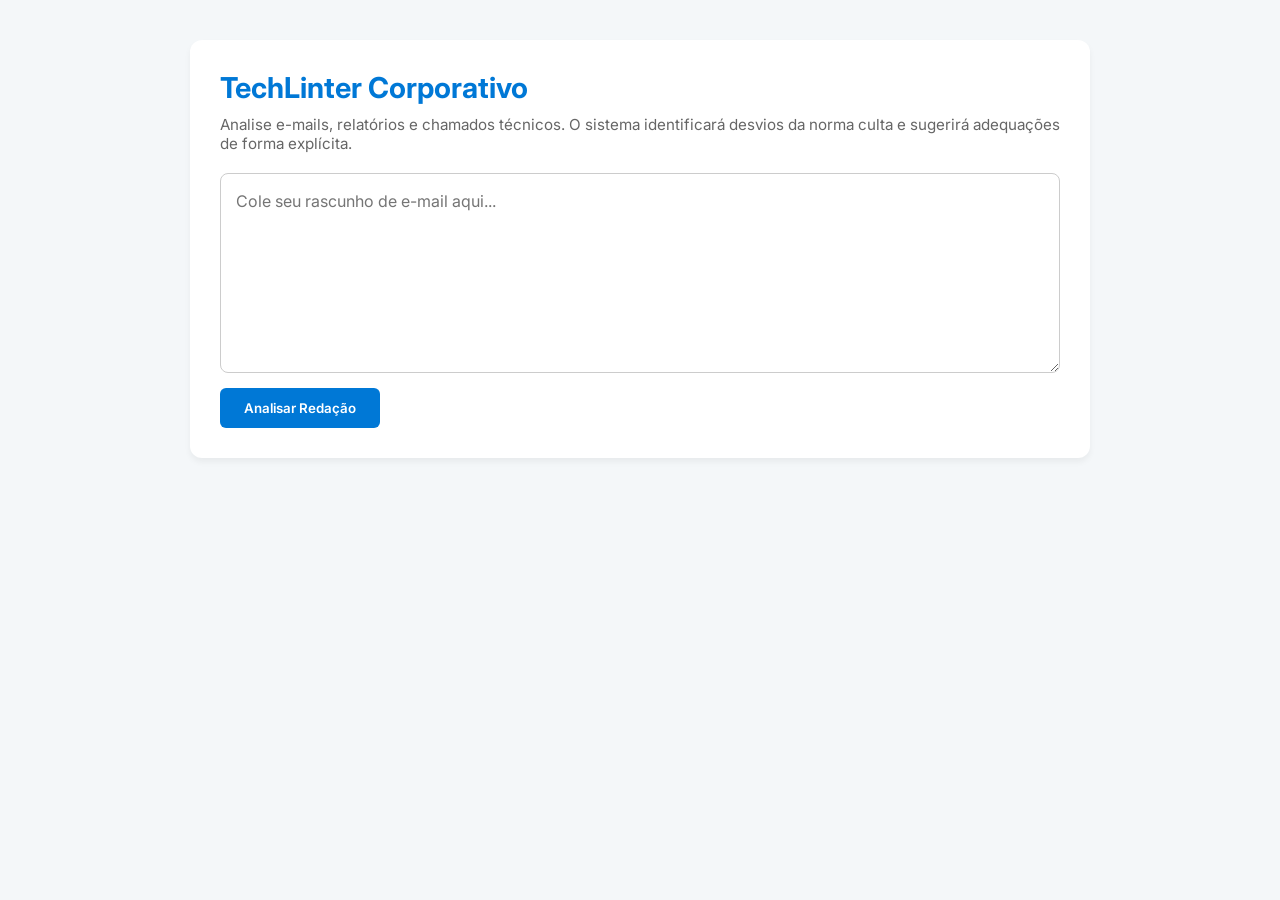
<file: comunicacao/agenda_1/revisor_tecnico/index.html>
<!DOCTYPE html>
<html lang="pt-BR">
<head>
    <meta charset="UTF-8">
    <meta name="viewport" content="width=device-width, initial-scale=1.0">
    <title>TechLinter | Revisor de Redação Técnica</title>
    
    <!-- Importa a fonte Inter do Google Fonts para manter o design corporativo -->
    <link href="https://fonts.googleapis.com/css2?family=Inter:wght@400;500;600&display=swap" rel="stylesheet">
    
    <!-- Conecta este arquivo HTML ao nosso arquivo de estilos (CSS) -->
    <link rel="stylesheet" href="style.css">
</head>
<body>

    <!-- Container principal que segura e centraliza todo o conteúdo do app -->
    <div class="container">
        <h1>TechLinter Corporativo</h1>
        <p class="desc">Analise e-mails, relatórios e chamados técnicos. O sistema identificará desvios da norma culta e sugerirá adequações de forma explícita.</p>
        
        <!-- SEÇÃO DE ENTRADA: Onde o usuário digita o texto -->
        <div class="editor-section">
            <!-- O 'id' é a âncora que o JavaScript vai usar para ler o que foi digitado -->
            <textarea id="inputText" placeholder="Cole seu rascunho de e-mail aqui..."></textarea>
            
            <!-- onclick aponta para a função que será disparada no JS quando o botão for clicado -->
            <button onclick="analyzeText()" class="btn-primary">Analisar Redação</button>
        </div>

        <!-- SEÇÃO DE RESULTADOS: Começa invisível via CSS, o JS vai mostrá-la depois -->
        <div class="results-section" id="resultsSection">
            <h2>Resultado da Análise</h2>
            
            <!-- Div vazia onde o JS vai injetar o texto cheio de marcações coloridas -->
            <div class="output-text" id="outputText"></div>
            
            <h3>Detalhamento das Correções</h3>
            
            <!-- Div vazia onde o JS vai criar os "Cards" mostrando Palavra Errada -> Palavra Certa -->
            <div class="log-container" id="logContainer"></div>

            <!-- NOVA SEÇÃO FINAL: Mostra o texto já corrigido e pronto para copiar -->
            <!-- Também começa oculta e só aparece se tiver erros corrigidos -->
            <div id="finalSection" class="final-section">
                <h3>Texto Corrigido (Pronto para Uso)</h3>
                <p class="desc">Você pode editar o texto abaixo antes de copiar para o seu e-mail.</p>
                
                <!-- Textarea que receberá o texto já formatado pelo algoritmo -->
                <textarea id="finalText" class="final-textarea"></textarea>
                
                <!-- Botão que dispara a função de copiar para a área de transferência -->
                <button onclick="copyText()" class="btn-copy">📋 Copiar Texto</button>
            </div>
        </div>
    </div>

    <!-- Conecta o HTML ao motor do aplicativo (JavaScript) -->
    <!-- Fica no final do body para o navegador renderizar a tela antes de carregar a lógica -->
    <script src="app.js"></script>
</body>
</html>
</file>
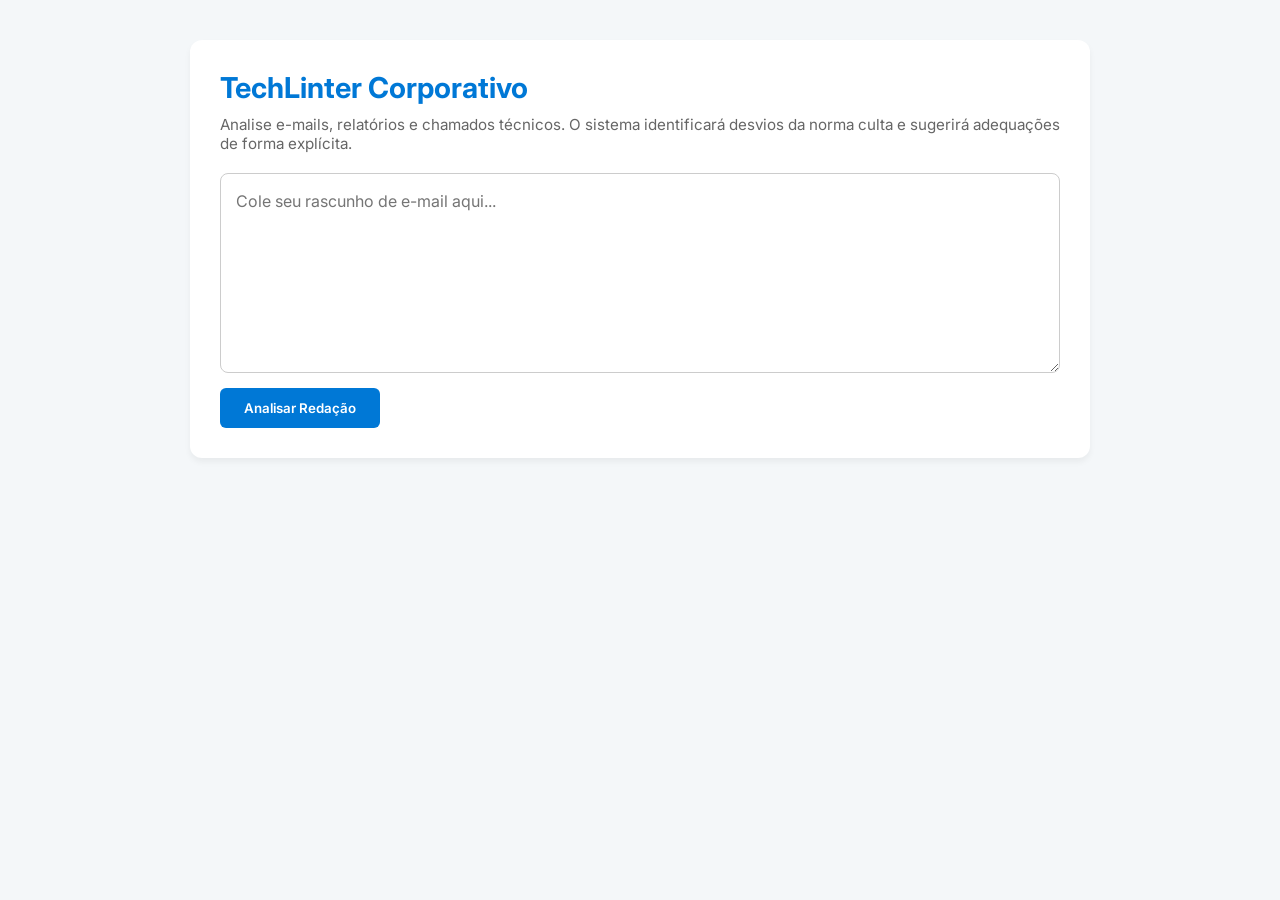
<file: modulo_1/comunicacao/agenda_1/corporate_techlinter/index.html>
<!DOCTYPE html>
<html lang="pt-BR">
<head>
    <meta charset="UTF-8">
    <meta name="viewport" content="width=device-width, initial-scale=1.0">
    <title>TechLinter | Revisor de Redação Técnica</title>
    
    <!-- Importa a fonte Inter do Google Fonts para manter o design corporativo -->
    <link href="https://fonts.googleapis.com/css2?family=Inter:wght@400;500;600&display=swap" rel="stylesheet">
    
    <!-- Conecta este arquivo HTML ao nosso arquivo de estilos (CSS) -->
    <link rel="stylesheet" href="style.css">
</head>
<body>

    <!-- Container principal que segura e centraliza todo o conteúdo do app -->
    <div class="container">
        <h1>TechLinter Corporativo</h1>
        <p class="desc">Analise e-mails, relatórios e chamados técnicos. O sistema identificará desvios da norma culta e sugerirá adequações de forma explícita.</p>
        
        <!-- SEÇÃO DE ENTRADA: Onde o usuário digita o texto -->
        <div class="editor-section">
            <!-- O 'id' é a âncora que o JavaScript vai usar para ler o que foi digitado -->
            <textarea id="inputText" placeholder="Cole seu rascunho de e-mail aqui..."></textarea>
            
            <!-- onclick aponta para a função que será disparada no JS quando o botão for clicado -->
            <button onclick="analyzeText()" class="btn-primary">Analisar Redação</button>
        </div>

        <!-- SEÇÃO DE RESULTADOS: Começa invisível via CSS, o JS vai mostrá-la depois -->
        <div class="results-section" id="resultsSection">
            <h2>Resultado da Análise</h2>
            
            <!-- Div vazia onde o JS vai injetar o texto cheio de marcações coloridas -->
            <div class="output-text" id="outputText"></div>
            
            <h3>Detalhamento das Correções</h3>
            
            <!-- Div vazia onde o JS vai criar os "Cards" mostrando Palavra Errada -> Palavra Certa -->
            <div class="log-container" id="logContainer"></div>

            <!-- NOVA SEÇÃO FINAL: Mostra o texto já corrigido e pronto para copiar -->
            <!-- Também começa oculta e só aparece se tiver erros corrigidos -->
            <div id="finalSection" class="final-section">
                <h3>Texto Corrigido (Pronto para Uso)</h3>
                <p class="desc">Você pode editar o texto abaixo antes de copiar para o seu e-mail.</p>
                
                <!-- Textarea que receberá o texto já formatado pelo algoritmo -->
                <textarea id="finalText" class="final-textarea"></textarea>
                
                <!-- Botão que dispara a função de copiar para a área de transferência -->
                <button onclick="copyText()" class="btn-copy">📋 Copiar Texto</button>
            </div>
        </div>
    </div>

    <!-- Conecta o HTML ao motor do aplicativo (JavaScript) -->
    <!-- Fica no final do body para o navegador renderizar a tela antes de carregar a lógica -->
    <script src="app.js"></script>
</body>
</html>
</file>
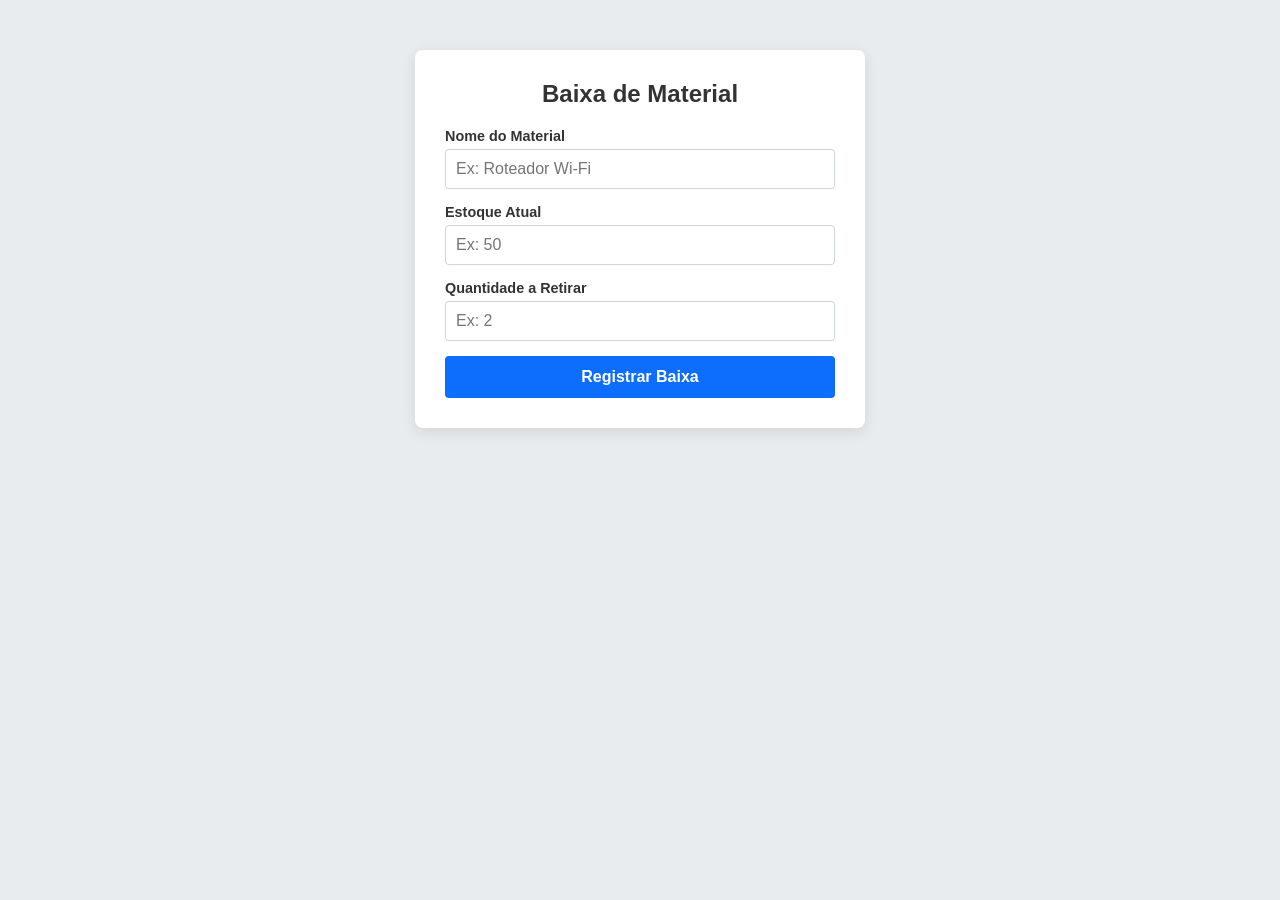
<file: modulo_1/desenvolvimento_de_sistemas_1/agenda_1/logical_inventory_control_system/index.html>
<!DOCTYPE html>
<html lang="pt-BR">
<head>
    <meta charset="UTF-8">
    <meta name="viewport" content="width=device-width, initial-scale=1.0">
    <title>Painel de Estoque</title>

    <!-- O CSS abaixo dita as regras de design (cores, margens, fontes) -->
    <style>
        /* O asterisco reseta margens padrão do navegador para evitar bugs visuais */
        * { box-sizing: border-box; margin: 0; padding: 0; }
        
        body { 
            font-family: 'Segoe UI', Tahoma, Geneva, Verdana, sans-serif; 
            background-color: #e9ecef; /* Cinza bem claro para fundo de sistemas */
            color: #333; 
            display: flex; 
            justify-content: center; 
            padding: 50px 20px; 
        }
        
        /* Estilo do "Cartão" branco no meio da tela */
        .card { 
            background: #fff; 
            width: 100%; 
            max-width: 450px; 
            padding: 30px; 
            border-radius: 8px; 
            box-shadow: 0 4px 15px rgba(0,0,0,0.1); 
        }
        
        .card h2 { margin-bottom: 20px; font-size: 1.5rem; text-align: center; }
        
        .form-group { margin-bottom: 15px; }
        .form-group label { display: block; margin-bottom: 5px; font-weight: 600; font-size: 0.9rem; }
        .form-group input { width: 100%; padding: 10px; border: 1px solid #ced4da; border-radius: 4px; font-size: 1rem; }
        
        /* Estilo do Botão */
        .btn { width: 100%; padding: 12px; background-color: #0d6efd; color: white; border: none; border-radius: 4px; font-size: 1rem; font-weight: bold; cursor: pointer; transition: 0.2s; }
        .btn:hover { background-color: #0b5ed7; } /* Fica mais escuro ao passar o mouse */
        
        /* Caixa de Resposta Invisível por Padrão */
        .feedback { margin-top: 20px; padding: 15px; border-radius: 5px; display: none; text-align: center; }
        
        /* Classes de estado (chamadas via Javascript depois) */
        .erro { background-color: #f8d7da; color: #842029; border: 1px solid #f5c6cb; }
        .alerta { background-color: #fff3cd; color: #664d03; border: 1px solid #ffeeba; }
        .sucesso { background-color: #d1e7dd; color: #0f5132; border: 1px solid #badbcc; }
        
        .destaque { font-size: 1.3rem; font-weight: bold; display: block; margin-top: 8px; }
    </style>
</head>
<body>

<!-- Estrutura HTML: Apenas desenha os inputs na tela -->
<div class="card">
    <h2>Baixa de Material</h2>
    
    <div class="form-group">
        <label for="nomeItem">Nome do Material</label>
        <input type="text" id="nomeItem" placeholder="Ex: Roteador Wi-Fi" autocomplete="off">
    </div>

    <div class="form-group">
        <label for="qtdAtual">Estoque Atual</label>
        <input type="number" id="qtdAtual" placeholder="Ex: 50" min="0">
    </div>

    <div class="form-group">
        <label for="qtdRetirada">Quantidade a Retirar</label>
        <input type="number" id="qtdRetirada" placeholder="Ex: 2" min="1">
    </div>

    <!-- O onclick avisa o navegador para rodar a função Javascript quando clicado -->
    <button class="btn" onclick="processarBaixa()">Registrar Baixa</button>

    <!-- Div vazia que o Javascript vai preencher com o resultado -->
    <div id="areaFeedback" class="feedback"></div>
</div>

<!-- Lógica de Programação: O "Cérebro" da tela -->
<script>
    function processarBaixa() {
        // 1. ENTRADA DE DADOS
        // Capturamos o que o usuário digitou. 
        // Usamos 'parseInt' para garantir que o texto digitado seja tratado como número inteiro para matemática.
        const nomeItem = document.getElementById('nomeItem').value.trim();
        const qtdAtual = parseInt(document.getElementById('qtdAtual').value);
        const qtdRetirada = parseInt(document.getElementById('qtdRetirada').value);
        
        // Selecionamos a caixa onde a resposta vai aparecer
        const areaFeedback = document.getElementById('areaFeedback');

        // 2. VALIDAÇÃO DE SEGURANÇA (Boas Práticas)
        // Antes de fazer contas, verificamos se o usuário preencheu tudo certo.
        // isNaN significa "Is Not a Number" (Não é um número).
        if (nomeItem === '' || isNaN(qtdAtual) || isNaN(qtdRetirada)) {
            areaFeedback.style.display = 'block';
            areaFeedback.className = 'feedback erro'; // Aplica o CSS vermelho
            areaFeedback.innerHTML = 'Por favor, preencha todos os campos corretamente.';
            return; // O 'return' mata a função aqui. O código abaixo não executa se houver erro.
        }

        // 3. PROCESSAMENTO
        // A lógica principal da Agenda 1: subtrair os valores.
        const saldoFinal = qtdAtual - qtdRetirada;

        // 4. SAÍDA (Aplicando as Regras de Negócio)
        areaFeedback.style.display = 'block'; // Torna a caixa visível

        // Regra A: O estoque não pode ficar negativo.
        if (saldoFinal < 0) {
            areaFeedback.className = 'feedback erro';
            // Usamos a crase (`) para misturar texto com variáveis facilmente (${variavel})
            areaFeedback.innerHTML = `Erro: Saldo insuficiente. O estoque ficaria negativo em ${saldoFinal} unidades.`;
        } 
        
        // Regra B: Se o estoque final for 5 ou menos, a baixa acontece, mas gera um alerta.
        else if (saldoFinal <= 5) {
            areaFeedback.className = 'feedback alerta'; // Aplica o CSS amarelo
            areaFeedback.innerHTML = `
                Atenção! Estoque crítico de <b>${nomeItem}</b>.
                <span class="destaque">Restam: ${saldoFinal} unid.</span>
                Alerte o setor de compras para reposição!
            `;
        } 
        
        // Regra C: Se o saldo for maior que 5, tudo certo (Verde).
        else {
            areaFeedback.className = 'feedback sucesso'; // Aplica o CSS verde
            areaFeedback.innerHTML = `
                Baixa de <b>${nomeItem}</b> registrada com sucesso!
                <span class="destaque">Saldo Atual: ${saldoFinal} unid.</span>
            `;
        }
    }
</script>

</body>
</html>
</file>
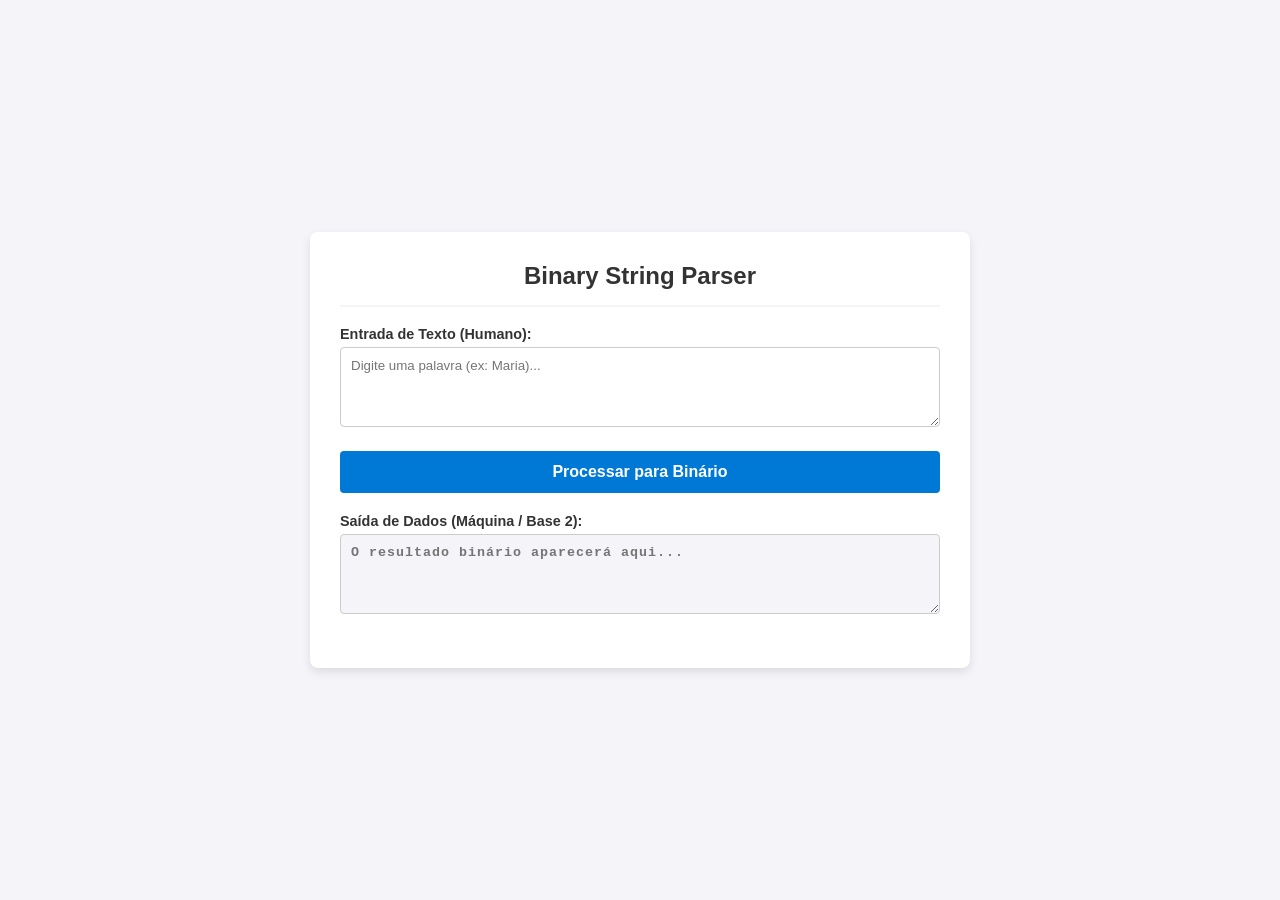
<file: modulo_1/tecnologia_da_informacao_1/agenda_01/conversor_binario/index.html>
<!DOCTYPE html>
<html lang="pt-BR">
<head>
    <!-- [HTML] Metadados e configuração da página -->
    <meta charset="UTF-8">
    <meta name="viewport" content="width=device-width, initial-scale=1.0">
    <title>Binary String Parser | TI 1</title>

    <!-- [HTML] Conecta este esqueleto ao arquivo de estilos CSS -->
    <link rel="stylesheet" href="style.css">
</head>
<body>

    <!-- [HTML] Estrutura semântica principal (Container) -->
    <main class="container">
        <header>
            <h2>Binary String Parser</h2>
        </header>
        
        <!-- Bloco de Entrada de Dados -->
        <div class="input-group">
            <label for="inputText">Entrada de Texto (Humano):</label>
            <!-- O 'id' é a âncora invisível que o JavaScript usará para encontrar e capturar o texto digitado -->
            <textarea id="inputText" placeholder="Digite uma palavra (ex: Maria)..."></textarea>
        </div>

        <!-- Botão de Ação -->
        <!-- O 'id' permite que o JavaScript 'escute' quando este botão for clicado -->
        <button id="btnConvert">Processar para Binário</button>

        <!-- Bloco de Saída de Dados -->
        <div class="input-group">
            <label for="outputText">Saída de Dados (Máquina / Base 2):</label>
            <!-- O atributo 'readonly' trava o campo para que o usuário não digite, apenas o sistema pode alterar -->
            <textarea id="outputText" readonly placeholder="O resultado binário aparecerá aqui..."></textarea>
        </div>
    </main>

    <!-- [HTML] Conecta o esqueleto ao cérebro (JavaScript) - Criaremos este arquivo no próximo passo -->
    <script src="script.js"></script>

</body>
</html>
</file>
<file: comunicacao/agenda_1/revisor_tecnico/style.css>
/* 
 * VARIÁVEIS CSS (:root)
 * O coração do nosso Design System. Se você mudar a cor aqui, 
 * ela muda em todos os botões, bordas e textos do site que a utilizam.
 */
:root {
    --bg-color: #f4f7f9;
    --card-bg: #ffffff;
    --text-main: #333333;
    --primary-color: #0078D6;
    --error-barbarismo: #E52207; /* Vermelho */
    --error-pleonasmo: #F38020; /* Laranja */
    --error-sintaxe: #8E75B2; /* Roxo */
    --success-color: #4EAA25; /* Verde */
}

/* RESET: Zera margens padrão do navegador e aplica a fonte global */
* { margin: 0; padding: 0; box-sizing: border-box; font-family: 'Inter', sans-serif; }

/* BODY: Centraliza o app na tela e define a cor de fundo geral */
body { background-color: var(--bg-color); color: var(--text-main); padding: 40px 20px; display: flex; justify-content: center; }

/* CONTAINER: O cartão principal branco com sombra */
.container { max-width: 900px; width: 100%; background: var(--card-bg); padding: 30px; border-radius: 12px; box-shadow: 0 4px 6px rgba(0,0,0,0.05); }

h1 { font-size: 1.8rem; margin-bottom: 10px; color: var(--primary-color); }
p.desc { color: #666; margin-bottom: 20px; font-size: 0.95rem; }

.editor-section { display: flex; flex-direction: column; gap: 15px; }

/* CAIXAS DE TEXTO (TEXTAREA) */
textarea { width: 100%; height: 200px; padding: 15px; border: 1px solid #ccc; border-radius: 8px; resize: vertical; font-size: 1rem; line-height: 1.5; outline: none; transition: border-color 0.2s; }
textarea:focus { border-color: var(--primary-color); }

/* BOTÕES GERAIS */
button { border: none; padding: 12px 24px; border-radius: 6px; font-weight: 600; cursor: pointer; transition: background 0.2s; align-self: flex-start; color: white; }
.btn-primary { background-color: var(--primary-color); }
.btn-primary:hover { background-color: #005bb5; }

/* 
 * ÁREA DE RESULTADOS 
 * 'display: none' esconde a seção quando a página carrega.
 * O JavaScript vai injetar a classe '.active' nela, que tem 'display: block', fazendo-a aparecer.
 */
.results-section { margin-top: 30px; display: none; border-top: 1px solid #eee; padding-top: 20px; }
.results-section.active { display: block; }

h2, h3 { margin-bottom: 15px; color: var(--text-main); }
h2 { font-size: 1.3rem; }
h3 { font-size: 1.1rem; margin-top: 20px; }

.output-text { background: #f9f9f9; padding: 20px; border-radius: 8px; line-height: 1.8; border: 1px solid #eee; margin-bottom: 20px; white-space: pre-wrap; }

/* 
 * MARCADORES NO TEXTO (HIGHLIGHTS) 
 * O 'rgba' aplica transparência (0.15 = 15%) na cor de fundo para não ofuscar a leitura.
 * A borda inferior sólida recebe a cor real do erro.
 */
.hl-barbarismo { background-color: rgba(229, 34, 7, 0.15); border-bottom: 2px solid var(--error-barbarismo); font-weight: 600; cursor: help; padding: 0 4px; border-radius: 3px; }
.hl-pleonasmo { background-color: rgba(243, 128, 32, 0.15); border-bottom: 2px solid var(--error-pleonasmo); font-weight: 600; cursor: help; padding: 0 4px; border-radius: 3px; }
.hl-sintaxe { background-color: rgba(142, 117, 178, 0.15); border-bottom: 2px solid var(--error-sintaxe); font-weight: 600; cursor: help; padding: 0 4px; border-radius: 3px; }

/* CARDS DE LOG (Onde explica os erros) */
.log-container { display: flex; flex-direction: column; gap: 10px; }
.log-card { padding: 15px; border-left: 4px solid #ccc; background: #fff; box-shadow: 0 2px 4px rgba(0,0,0,0.05); border-radius: 4px; }

/* As bordas dos cards mudam dependendo da categoria do erro */
.log-card.barbarismo { border-color: var(--error-barbarismo); }
.log-card.pleonasmo { border-color: var(--error-pleonasmo); }
.log-card.sintaxe { border-color: var(--error-sintaxe); }

.log-title { font-weight: 600; margin-bottom: 10px; font-size: 0.95rem; }

/* ESTILO DA CORREÇÃO (Palavra Errada riscada -> Palavra Certa verde) */
.log-correction { display: flex; align-items: center; gap: 10px; font-size: 1.1rem; margin-bottom: 8px; }
.word-wrong { color: #d32f2f; text-decoration: line-through; font-weight: 500; }
.word-right { color: var(--success-color); font-weight: 600; }
.arrow { color: #999; }
.log-obs { color: #666; font-size: 0.85rem; font-style: italic; }

/* 
 * NOVA SEÇÃO: RESULTADO FINAL E CÓPIA
 * Tem um fundo verde super claro (#f0fdf4) para passar a ideia de "Corrigido / Sucesso".
 */
.final-section { display: none; margin-top: 40px; border-top: 1px dashed #ccc; padding-top: 20px; }
.final-textarea { background-color: #f0fdf4; border-color: var(--success-color); height: 150px; }
.final-textarea:focus { border-color: #16a34a; box-shadow: 0 0 0 3px rgba(34, 197, 94, 0.2); }
.btn-copy { background-color: var(--success-color); display: flex; align-items: center; gap: 8px; }
.btn-copy:hover { background-color: #3b82f6; } /* Fica azul ao passar o mouse */
</file>
<file: modulo_1/comunicacao/agenda_1/corporate_techlinter/style.css>
/* 
 * VARIÁVEIS CSS (:root)
 * O coração do nosso Design System. Se você mudar a cor aqui, 
 * ela muda em todos os botões, bordas e textos do site que a utilizam.
 */
:root {
    --bg-color: #f4f7f9;
    --card-bg: #ffffff;
    --text-main: #333333;
    --primary-color: #0078D6;
    --error-barbarismo: #E52207; /* Vermelho */
    --error-pleonasmo: #F38020; /* Laranja */
    --error-sintaxe: #8E75B2; /* Roxo */
    --success-color: #4EAA25; /* Verde */
}

/* RESET: Zera margens padrão do navegador e aplica a fonte global */
* { margin: 0; padding: 0; box-sizing: border-box; font-family: 'Inter', sans-serif; }

/* BODY: Centraliza o app na tela e define a cor de fundo geral */
body { background-color: var(--bg-color); color: var(--text-main); padding: 40px 20px; display: flex; justify-content: center; }

/* CONTAINER: O cartão principal branco com sombra */
.container { max-width: 900px; width: 100%; background: var(--card-bg); padding: 30px; border-radius: 12px; box-shadow: 0 4px 6px rgba(0,0,0,0.05); }

h1 { font-size: 1.8rem; margin-bottom: 10px; color: var(--primary-color); }
p.desc { color: #666; margin-bottom: 20px; font-size: 0.95rem; }

.editor-section { display: flex; flex-direction: column; gap: 15px; }

/* CAIXAS DE TEXTO (TEXTAREA) */
textarea { width: 100%; height: 200px; padding: 15px; border: 1px solid #ccc; border-radius: 8px; resize: vertical; font-size: 1rem; line-height: 1.5; outline: none; transition: border-color 0.2s; }
textarea:focus { border-color: var(--primary-color); }

/* BOTÕES GERAIS */
button { border: none; padding: 12px 24px; border-radius: 6px; font-weight: 600; cursor: pointer; transition: background 0.2s; align-self: flex-start; color: white; }
.btn-primary { background-color: var(--primary-color); }
.btn-primary:hover { background-color: #005bb5; }

/* 
 * ÁREA DE RESULTADOS 
 * 'display: none' esconde a seção quando a página carrega.
 * O JavaScript vai injetar a classe '.active' nela, que tem 'display: block', fazendo-a aparecer.
 */
.results-section { margin-top: 30px; display: none; border-top: 1px solid #eee; padding-top: 20px; }
.results-section.active { display: block; }

h2, h3 { margin-bottom: 15px; color: var(--text-main); }
h2 { font-size: 1.3rem; }
h3 { font-size: 1.1rem; margin-top: 20px; }

.output-text { background: #f9f9f9; padding: 20px; border-radius: 8px; line-height: 1.8; border: 1px solid #eee; margin-bottom: 20px; white-space: pre-wrap; }

/* 
 * MARCADORES NO TEXTO (HIGHLIGHTS) 
 * O 'rgba' aplica transparência (0.15 = 15%) na cor de fundo para não ofuscar a leitura.
 * A borda inferior sólida recebe a cor real do erro.
 */
.hl-barbarismo { background-color: rgba(229, 34, 7, 0.15); border-bottom: 2px solid var(--error-barbarismo); font-weight: 600; cursor: help; padding: 0 4px; border-radius: 3px; }
.hl-pleonasmo { background-color: rgba(243, 128, 32, 0.15); border-bottom: 2px solid var(--error-pleonasmo); font-weight: 600; cursor: help; padding: 0 4px; border-radius: 3px; }
.hl-sintaxe { background-color: rgba(142, 117, 178, 0.15); border-bottom: 2px solid var(--error-sintaxe); font-weight: 600; cursor: help; padding: 0 4px; border-radius: 3px; }

/* CARDS DE LOG (Onde explica os erros) */
.log-container { display: flex; flex-direction: column; gap: 10px; }
.log-card { padding: 15px; border-left: 4px solid #ccc; background: #fff; box-shadow: 0 2px 4px rgba(0,0,0,0.05); border-radius: 4px; }

/* As bordas dos cards mudam dependendo da categoria do erro */
.log-card.barbarismo { border-color: var(--error-barbarismo); }
.log-card.pleonasmo { border-color: var(--error-pleonasmo); }
.log-card.sintaxe { border-color: var(--error-sintaxe); }

.log-title { font-weight: 600; margin-bottom: 10px; font-size: 0.95rem; }

/* ESTILO DA CORREÇÃO (Palavra Errada riscada -> Palavra Certa verde) */
.log-correction { display: flex; align-items: center; gap: 10px; font-size: 1.1rem; margin-bottom: 8px; }
.word-wrong { color: #d32f2f; text-decoration: line-through; font-weight: 500; }
.word-right { color: var(--success-color); font-weight: 600; }
.arrow { color: #999; }
.log-obs { color: #666; font-size: 0.85rem; font-style: italic; }

/* 
 * NOVA SEÇÃO: RESULTADO FINAL E CÓPIA
 * Tem um fundo verde super claro (#f0fdf4) para passar a ideia de "Corrigido / Sucesso".
 */
.final-section { display: none; margin-top: 40px; border-top: 1px dashed #ccc; padding-top: 20px; }
.final-textarea { background-color: #f0fdf4; border-color: var(--success-color); height: 150px; }
.final-textarea:focus { border-color: #16a34a; box-shadow: 0 0 0 3px rgba(34, 197, 94, 0.2); }
.btn-copy { background-color: var(--success-color); display: flex; align-items: center; gap: 8px; }
.btn-copy:hover { background-color: #3b82f6; } /* Fica azul ao passar o mouse */
</file>
<file: modulo_1/tecnologia_da_informacao_1/agenda_01/conversor_binario/style.css>
/* 
   [CSS] CASCADING STYLE SHEETS 
   Responsável pela aparência, layout e design responsivo.
*/

/* Variáveis globais para padronização de cores (Design System básico) */
:root {
    --bg-color: #f4f4f9;
    --container-bg: #ffffff;
    --text-color: #333333;
    --border-color: #cccccc;
    --primary-btn: #0078D6;
    --primary-hover: #005bb5;
}

/* Reset básico e centralização usando Flexbox na tela toda (body) */
body {
    font-family: 'Segoe UI', Tahoma, Geneva, Verdana, sans-serif;
    background-color: var(--bg-color);
    color: var(--text-color);
    display: flex;
    justify-content: center;
    align-items: center;
    height: 100vh; /* Ocupa 100% da altura da tela */
    margin: 0;
}

/* Container principal estilo 'Card' corporativo */
.container {
    background-color: var(--container-bg);
    padding: 30px;
    border-radius: 8px;
    box-shadow: 0 4px 10px rgba(0, 0, 0, 0.1);
    width: 100%;
    max-width: 600px; /* Limita a largura para não esticar muito em monitores grandes */
}

/* Estilização do cabeçalho */
h2 {
    text-align: center;
    margin-top: 0;
    font-size: 1.5rem;
    border-bottom: 2px solid var(--bg-color);
    padding-bottom: 15px;
}

/* Agrupamento de inputs para espaçamento uniforme */
.input-group {
    margin-bottom: 20px;
}

label {
    display: block;
    margin-bottom: 5px;
    font-weight: bold;
    font-size: 0.9rem;
}

/* Estilização das caixas de texto (textareas) */
textarea {
    width: 100%;
    padding: 10px;
    border: 1px solid var(--border-color);
    border-radius: 4px;
    resize: vertical; /* Permite redimensionar apenas para baixo */
    font-family: inherit;
    box-sizing: border-box; /* Impede que o padding quebre a largura total */
    min-height: 80px;
}

/* Seletor de atributo: Estiliza APENAS o textarea que tiver o atributo 'readonly' (Nossa saída de dados) */
textarea[readonly] {
    background-color: var(--bg-color);
    cursor: not-allowed;
    font-family: 'Courier New', Courier, monospace; /* Fonte monoespaçada simula código/terminal */
    font-weight: bold;
    letter-spacing: 1px;
}

/* Botão de conversão */
button {
    width: 100%;
    padding: 12px;
    background-color: var(--primary-btn);
    color: white;
    border: none;
    border-radius: 4px;
    font-size: 1rem;
    font-weight: bold;
    cursor: pointer;
    transition: background-color 0.3s; /* Suaviza a transição de cor */
    margin-bottom: 20px;
}

/* Pseudo-classe: Efeito ao passar o mouse por cima (Hover) */
button:hover {
    background-color: var(--primary-hover);
}
</file>
